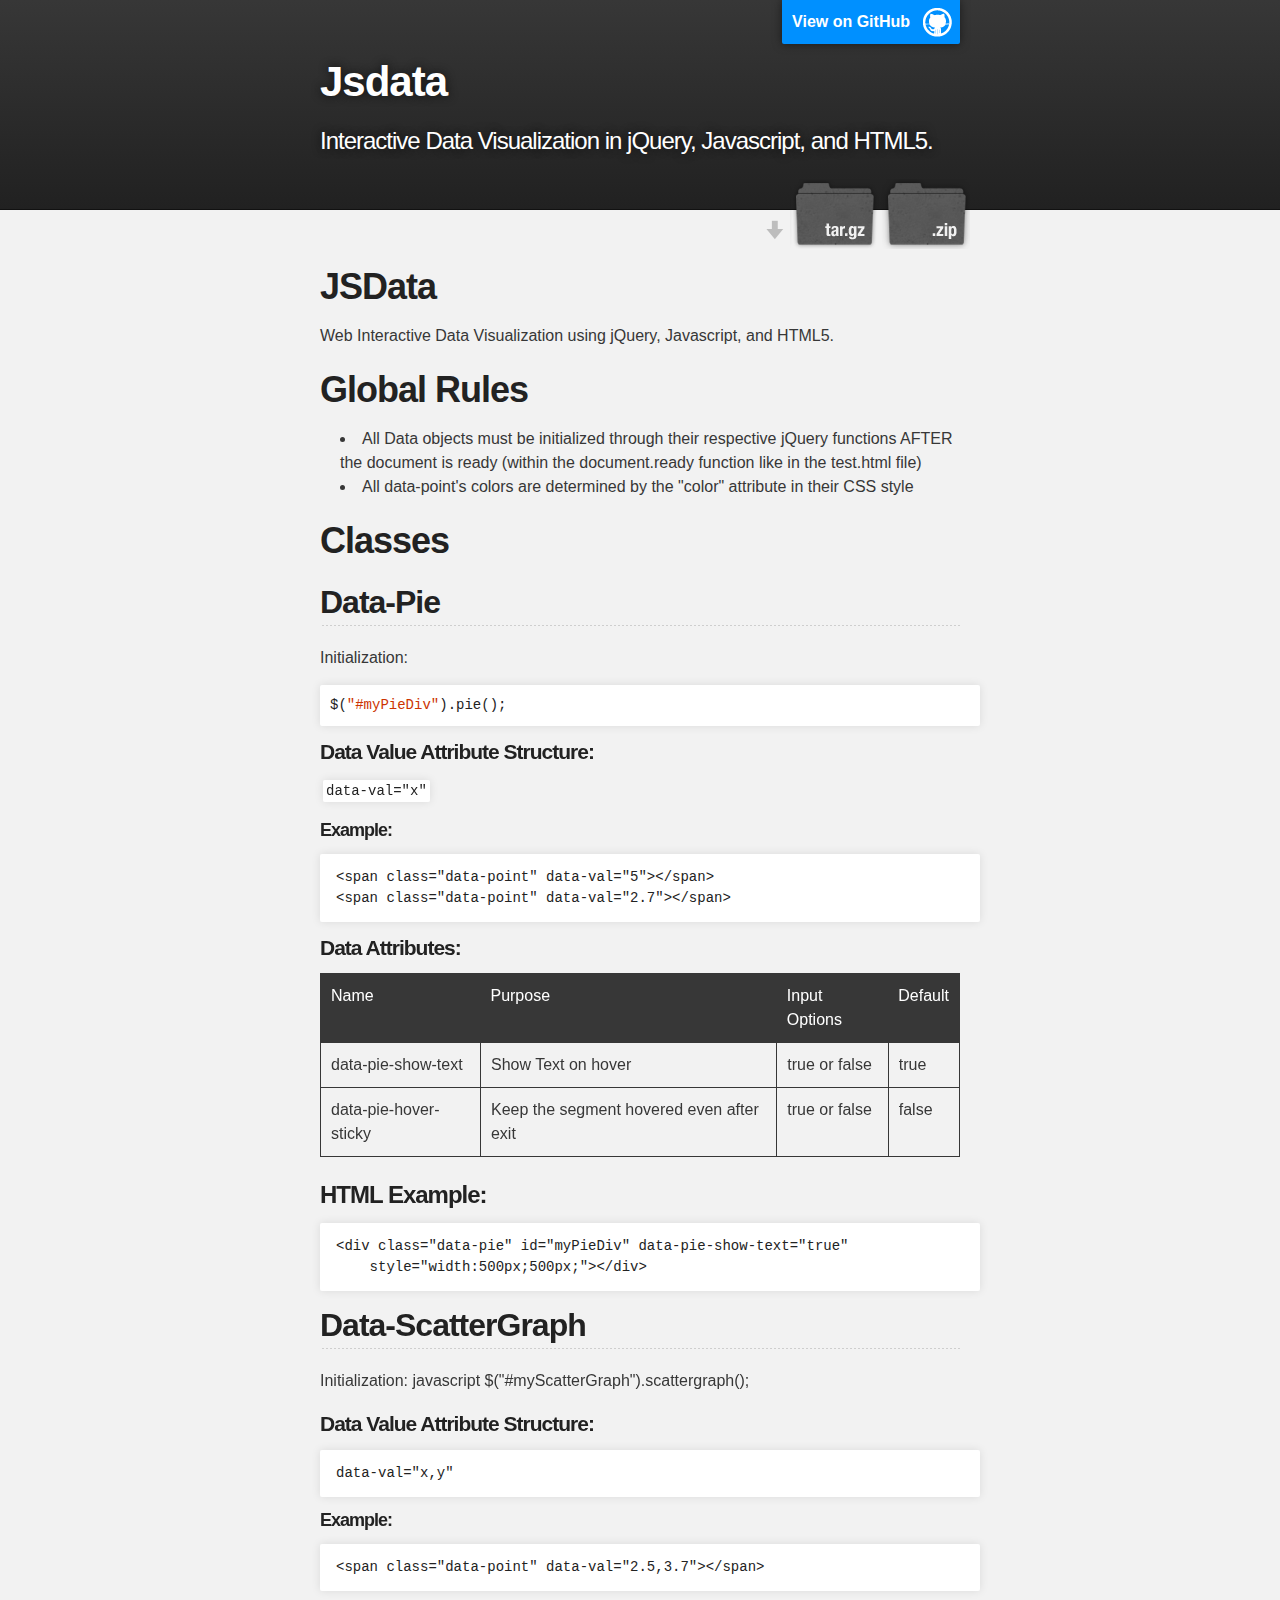
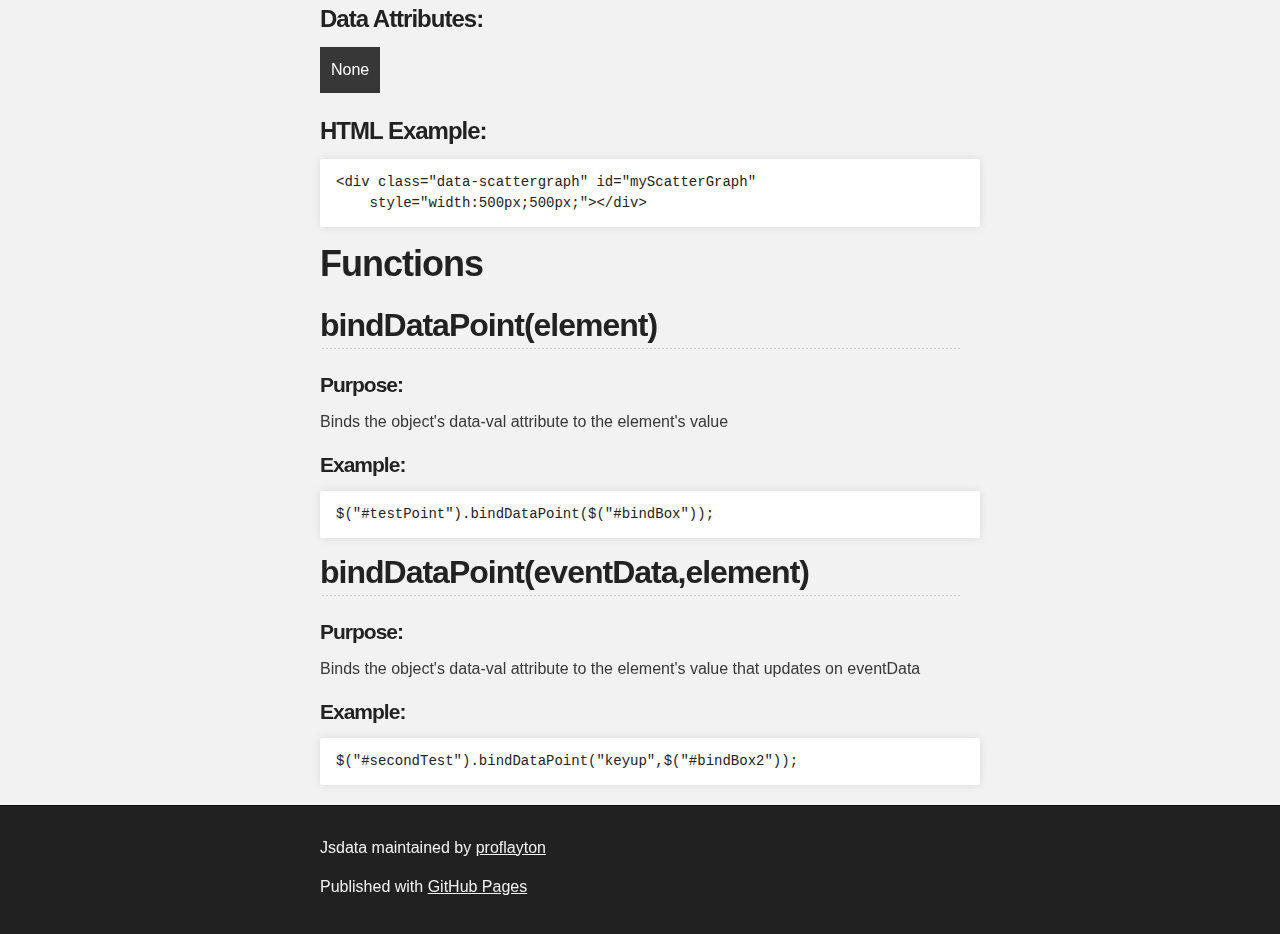
<file: index.html>
<!DOCTYPE html>
<html>

  <head>
    <meta charset='utf-8' />
    <meta http-equiv="X-UA-Compatible" content="chrome=1" />
    <meta name="description" content="Jsdata : Interactive Data Visualization in jQuery, Javascript, and HTML5." />

    <link rel="stylesheet" type="text/css" media="screen" href="stylesheets/stylesheet.css">

    <title>Jsdata</title>
  </head>

  <body>

    <!-- HEADER -->
    <div id="header_wrap" class="outer">
        <header class="inner">
          <a id="forkme_banner" href="https://github.com/proflayton/JSData">View on GitHub</a>

          <h1 id="project_title">Jsdata</h1>
          <h2 id="project_tagline">Interactive Data Visualization in jQuery, Javascript, and HTML5.</h2>

            <section id="downloads">
              <a class="zip_download_link" href="https://github.com/proflayton/JSData/zipball/master">Download this project as a .zip file</a>
              <a class="tar_download_link" href="https://github.com/proflayton/JSData/tarball/master">Download this project as a tar.gz file</a>
            </section>
        </header>
    </div>

    <!-- MAIN CONTENT -->
    <div id="main_content_wrap" class="outer">
      <section id="main_content" class="inner">
        <h1>
<a name="jsdata" class="anchor" href="#jsdata"><span class="octicon octicon-link"></span></a>JSData</h1>

<p>Web Interactive Data Visualization using jQuery, Javascript, and HTML5.</p>

<h1>
<a name="global-rules" class="anchor" href="#global-rules"><span class="octicon octicon-link"></span></a>Global Rules</h1>

<ul>
<li> All Data objects must be initialized through their respective jQuery functions AFTER the document is ready (within the document.ready function like in the test.html file)</li>
<li> All data-point's colors are determined by the "color" attribute in their CSS style </li>
</ul><h1>
<a name="classes" class="anchor" href="#classes"><span class="octicon octicon-link"></span></a>Classes</h1>

<h2>
<a name="data-pie" class="anchor" href="#data-pie"><span class="octicon octicon-link"></span></a>Data-Pie</h2>

<p>Initialization:</p>

<div class="highlight highlight-javascript"><pre><span class="nx">$</span><span class="p">(</span><span class="s2">"#myPieDiv"</span><span class="p">).</span><span class="nx">pie</span><span class="p">();</span>
</pre></div>

<h4>
<a name="data-value-attribute-structure" class="anchor" href="#data-value-attribute-structure"><span class="octicon octicon-link"></span></a>Data Value Attribute Structure:</h4>

<p><code>data-val="x"</code></p>

<h5>
<a name="example" class="anchor" href="#example"><span class="octicon octicon-link"></span></a>Example:</h5>

<pre><code>&lt;span class="data-point" data-val="5"&gt;&lt;/span&gt;
&lt;span class="data-point" data-val="2.7"&gt;&lt;/span&gt;
</code></pre>

<h4>
<a name="data-attributes" class="anchor" href="#data-attributes"><span class="octicon octicon-link"></span></a>Data Attributes:</h4>

<table>
<tr>
<th>Name</th>
<th>Purpose</th>
<th>Input Options</th>
<th>Default</th>
</tr>
<tr>
<td>data-pie-show-text</td>
<td>Show Text on hover</td>
<td>true or false</td>
<td>true</td>
</tr>
<tr>
<td>data-pie-hover-sticky</td>
<td>Keep the segment hovered even after exit</td>
<td>true or false</td>
<td>false</td>
</tr>
</table><h3>
<a name="html-example" class="anchor" href="#html-example"><span class="octicon octicon-link"></span></a>HTML Example:</h3>

<pre><code>&lt;div class="data-pie" id="myPieDiv" data-pie-show-text="true"
    style="width:500px;500px;"&gt;&lt;/div&gt;
</code></pre>

<h2>
<a name="data-scattergraph" class="anchor" href="#data-scattergraph"><span class="octicon octicon-link"></span></a>Data-ScatterGraph</h2>

<p>Initialization:
    javascript
    $("#myScatterGraph").scattergraph();</p>

<h4>
<a name="data-value-attribute-structure-1" class="anchor" href="#data-value-attribute-structure-1"><span class="octicon octicon-link"></span></a>Data Value Attribute Structure:</h4>

<pre><code>data-val="x,y"
</code></pre>

<h5>
<a name="example-1" class="anchor" href="#example-1"><span class="octicon octicon-link"></span></a>Example:</h5>

<pre><code>&lt;span class="data-point" data-val="2.5,3.7"&gt;&lt;/span&gt;
</code></pre>

<h3>
<a name="data-attributes-1" class="anchor" href="#data-attributes-1"><span class="octicon octicon-link"></span></a>Data Attributes:</h3>

<table><tr>
<th>None</th>
</tr></table><h3>
<a name="html-example-1" class="anchor" href="#html-example-1"><span class="octicon octicon-link"></span></a>HTML Example:</h3>

<pre><code>&lt;div class="data-scattergraph" id="myScatterGraph" 
    style="width:500px;500px;"&gt;&lt;/div&gt;
</code></pre>

<h1>
<a name="functions" class="anchor" href="#functions"><span class="octicon octicon-link"></span></a>Functions</h1>

<h2>
<a name="binddatapointelement" class="anchor" href="#binddatapointelement"><span class="octicon octicon-link"></span></a>bindDataPoint(element)</h2>

<h4>
<a name="purpose" class="anchor" href="#purpose"><span class="octicon octicon-link"></span></a>Purpose:</h4>

<p>Binds the object's data-val attribute to the element's value</p>

<h4>
<a name="example-2" class="anchor" href="#example-2"><span class="octicon octicon-link"></span></a>Example:</h4>

<pre><code>$("#testPoint").bindDataPoint($("#bindBox"));
</code></pre>

<h2>
<a name="binddatapointeventdataelement" class="anchor" href="#binddatapointeventdataelement"><span class="octicon octicon-link"></span></a>bindDataPoint(eventData,element)</h2>

<h4>
<a name="purpose-1" class="anchor" href="#purpose-1"><span class="octicon octicon-link"></span></a>Purpose:</h4>

<p>Binds the object's data-val attribute to the element's value that updates on eventData</p>

<h4>
<a name="example-3" class="anchor" href="#example-3"><span class="octicon octicon-link"></span></a>Example:</h4>

<pre><code>$("#secondTest").bindDataPoint("keyup",$("#bindBox2"));
</code></pre>
      </section>
    </div>

    <!-- FOOTER  -->
    <div id="footer_wrap" class="outer">
      <footer class="inner">
        <p class="copyright">Jsdata maintained by <a href="https://github.com/proflayton">proflayton</a></p>
        <p>Published with <a href="http://pages.github.com">GitHub Pages</a></p>
      </footer>
    </div>

    

  </body>
</html>
</file>
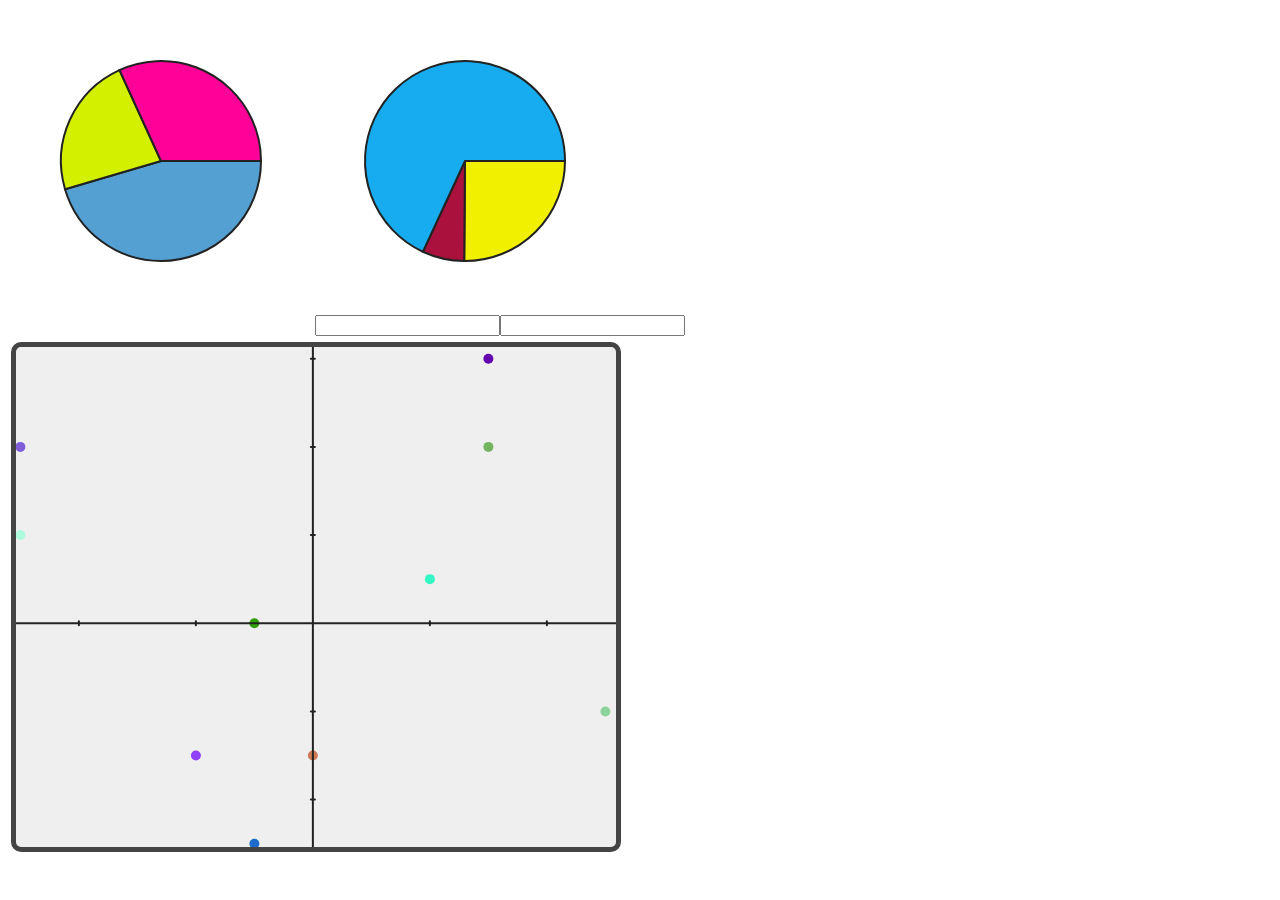
<file: test.html>
<!doctype html>
<html>
	
	<head>
		<title>Test JSData</title>
		<link rel="stylesheet" href="css/JSData-style.css" type="text/css" />
		<!-- JQuery dependency -->
		<script src="js/jquery.js"></script>
		<script src="js/JSData-core.js"></script>
		
		<!-- test js -->
		<script>
		$(document).ready(function(){
			//Create some random points with some random numbers
			for(var i = 0; i < 10; i++){
				var random = Math.floor(Math.random() * 14548991) + 1;
				var nX = Math.random()>0.5,
					nY = Math.random()>0.5;
				var rX = (nX?-1:1)*Math.floor(Math.random() * 7)+1,
					rY = (nY?-1:1)*Math.floor(Math.random() * 7)+1;
				$("#pointsEverywhere").addDataPoint(rX + "," + rY, "#"+random.toString(16));
			}

			$("#pizzaPie").pie();
			$("#otherPie").pie();
			$("#testPoint").bindDataPoint($("#bindBox"));
			$("#secondTest").bindDataPoint("keyup",$("#bindBox2"));

			$("#pointsEverywhere").scattergraph().fit();
		});
		</script>
	</head>
	<body>
		<table>
			<tr>
				<td>
					<div class="data-pie" id="pizzaPie" name="Favorite Pizza Types" 
						data-pie-show-text="true"
						style="width:300px; height:300px;">
						<span class="data-point" style="color:#54A0D3;"  name="Pepperoni" data-val="10"></span>
						<span class="data-point" style="color:#D3F000;"  name="Cheese" data-val="5"></span>
						<span class="data-point" style="color:#FF0099;"  name="Pineapple" data-val="7"></span>
					</div>
				</td>
				<td>
					<div class="data-pie" id="otherPie" name="My Graph" 
						data-pie-show-text="false"
						data-pie-hover-sticky="true"
						style="width:300px; height:300px;">
						<span id="testPoint" class="data-point" style="color:#F0F000;"  name="0" data-val="100"></span>
						<span id="secondTest"class="data-point" style="color:#aa123d;"  name="1" data-val="27"></span>
						<span class="data-point" style="color:#17acef;"  name="2" data-val="271"></span>
					</div>
				</td>
			</tr>
			<tr>
				<td></td>
				<td><input type="text" id="bindBox" /><input type="text" id="bindBox2" /></td>
			</tr>
		</table>
		<table>
			<tr>
				<td>
				<div class="data-scattergraph" id="pointsEverywhere" name="Crazy points"
					data-graph-ticks="true"
					data-graph-tickIncrement="2"
					data-graph-snapping="true"
					style="width:600px;height:500px;">
					
				</div>
				</td>
			</tr>
		</table>
	</body>
	
</html>
</file>
<file: stylesheets/stylesheet.css>
/*******************************************************************************
Slate Theme for GitHub Pages
by Jason Costello, @jsncostello
*******************************************************************************/

@import url(pygment_trac.css);

/*******************************************************************************
MeyerWeb Reset
*******************************************************************************/

html, body, div, span, applet, object, iframe,
h1, h2, h3, h4, h5, h6, p, blockquote, pre,
a, abbr, acronym, address, big, cite, code,
del, dfn, em, img, ins, kbd, q, s, samp,
small, strike, strong, sub, sup, tt, var,
b, u, i, center,
dl, dt, dd, ol, ul, li,
fieldset, form, label, legend,
table, caption, tbody, tfoot, thead, tr, th, td,
article, aside, canvas, details, embed,
figure, figcaption, footer, header, hgroup,
menu, nav, output, ruby, section, summary,
time, mark, audio, video {
  margin: 0;
  padding: 0;
  border: 0;
  font: inherit;
  vertical-align: baseline;
}

/* HTML5 display-role reset for older browsers */
article, aside, details, figcaption, figure,
footer, header, hgroup, menu, nav, section {
  display: block;
}

ol, ul {
  list-style: none;
}

table {
  border-collapse: collapse;
  border-spacing: 0;
}

/*******************************************************************************
Theme Styles
*******************************************************************************/

body {
  box-sizing: border-box;
  color:#373737;
  background: #212121;
  font-size: 16px;
  font-family: 'Myriad Pro', Calibri, Helvetica, Arial, sans-serif;
  line-height: 1.5;
  -webkit-font-smoothing: antialiased;
}

h1, h2, h3, h4, h5, h6 {
  margin: 10px 0;
  font-weight: 700;
  color:#222222;
  font-family: 'Lucida Grande', 'Calibri', Helvetica, Arial, sans-serif;
  letter-spacing: -1px;
}

h1 {
  font-size: 36px;
  font-weight: 700;
}

h2 {
  padding-bottom: 10px;
  font-size: 32px;
  background: url('../images/bg_hr.png') repeat-x bottom;
}

h3 {
  font-size: 24px;
}

h4 {
  font-size: 21px;
}

h5 {
  font-size: 18px;
}

h6 {
  font-size: 16px;
}

p {
  margin: 10px 0 15px 0;
}

footer p {
  color: #f2f2f2;
}

a {
  text-decoration: none;
  color: #007edf;
  text-shadow: none;

  transition: color 0.5s ease;
  transition: text-shadow 0.5s ease;
  -webkit-transition: color 0.5s ease;
  -webkit-transition: text-shadow 0.5s ease;
  -moz-transition: color 0.5s ease;
  -moz-transition: text-shadow 0.5s ease;
  -o-transition: color 0.5s ease;
  -o-transition: text-shadow 0.5s ease;
  -ms-transition: color 0.5s ease;
  -ms-transition: text-shadow 0.5s ease;
}

a:hover, a:focus {text-decoration: underline;}

footer a {
  color: #F2F2F2;
  text-decoration: underline;
}

em {
  font-style: italic;
}

strong {
  font-weight: bold;
}

img {
  position: relative;
  margin: 0 auto;
  max-width: 739px;
  padding: 5px;
  margin: 10px 0 10px 0;
  border: 1px solid #ebebeb;

  box-shadow: 0 0 5px #ebebeb;
  -webkit-box-shadow: 0 0 5px #ebebeb;
  -moz-box-shadow: 0 0 5px #ebebeb;
  -o-box-shadow: 0 0 5px #ebebeb;
  -ms-box-shadow: 0 0 5px #ebebeb;
}

p img {
  display: inline;
  margin: 0;
  padding: 0;
  vertical-align: middle;
  text-align: center;
  border: none;
}

pre, code {
  width: 100%;
  color: #222;
  background-color: #fff;

  font-family: Monaco, "Bitstream Vera Sans Mono", "Lucida Console", Terminal, monospace;
  font-size: 14px;

  border-radius: 2px;
  -moz-border-radius: 2px;
  -webkit-border-radius: 2px;
}

pre {
  width: 100%;
  padding: 10px;
  box-shadow: 0 0 10px rgba(0,0,0,.1);
  overflow: auto;
}

code {
  padding: 3px;
  margin: 0 3px;
  box-shadow: 0 0 10px rgba(0,0,0,.1);
}

pre code {
  display: block;
  box-shadow: none;
}

blockquote {
  color: #666;
  margin-bottom: 20px;
  padding: 0 0 0 20px;
  border-left: 3px solid #bbb;
}


ul, ol, dl {
  margin-bottom: 15px
}

ul {
  list-style: inside;
  padding-left: 20px;
}

ol {
  list-style: decimal inside;
  padding-left: 20px;
}

dl dt {
  font-weight: bold;
}

dl dd {
  padding-left: 20px;
  font-style: italic;
}

dl p {
  padding-left: 20px;
  font-style: italic;
}

hr {
  height: 1px;
  margin-bottom: 5px;
  border: none;
  background: url('../images/bg_hr.png') repeat-x center;
}

table {
  border: 1px solid #373737;
  margin-bottom: 20px;
  text-align: left;
 }

th {
  font-family: 'Lucida Grande', 'Helvetica Neue', Helvetica, Arial, sans-serif;
  padding: 10px;
  background: #373737;
  color: #fff;
 }

td {
  padding: 10px;
  border: 1px solid #373737;
 }

form {
  background: #f2f2f2;
  padding: 20px;
}

/*******************************************************************************
Full-Width Styles
*******************************************************************************/

.outer {
  width: 100%;
}

.inner {
  position: relative;
  max-width: 640px;
  padding: 20px 10px;
  margin: 0 auto;
}

#forkme_banner {
  display: block;
  position: absolute;
  top:0;
  right: 10px;
  z-index: 10;
  padding: 10px 50px 10px 10px;
  color: #fff;
  background: url('../images/blacktocat.png') #0090ff no-repeat 95% 50%;
  font-weight: 700;
  box-shadow: 0 0 10px rgba(0,0,0,.5);
  border-bottom-left-radius: 2px;
  border-bottom-right-radius: 2px;
}

#header_wrap {
  background: #212121;
  background: -moz-linear-gradient(top, #373737, #212121);
  background: -webkit-linear-gradient(top, #373737, #212121);
  background: -ms-linear-gradient(top, #373737, #212121);
  background: -o-linear-gradient(top, #373737, #212121);
  background: linear-gradient(top, #373737, #212121);
}

#header_wrap .inner {
  padding: 50px 10px 30px 10px;
}

#project_title {
  margin: 0;
  color: #fff;
  font-size: 42px;
  font-weight: 700;
  text-shadow: #111 0px 0px 10px;
}

#project_tagline {
  color: #fff;
  font-size: 24px;
  font-weight: 300;
  background: none;
  text-shadow: #111 0px 0px 10px;
}

#downloads {
  position: absolute;
  width: 210px;
  z-index: 10;
  bottom: -40px;
  right: 0;
  height: 70px;
  background: url('../images/icon_download.png') no-repeat 0% 90%;
}

.zip_download_link {
  display: block;
  float: right;
  width: 90px;
  height:70px;
  text-indent: -5000px;
  overflow: hidden;
  background: url(../images/sprite_download.png) no-repeat bottom left;
}

.tar_download_link {
  display: block;
  float: right;
  width: 90px;
  height:70px;
  text-indent: -5000px;
  overflow: hidden;
  background: url(../images/sprite_download.png) no-repeat bottom right;
  margin-left: 10px;
}

.zip_download_link:hover {
  background: url(../images/sprite_download.png) no-repeat top left;
}

.tar_download_link:hover {
  background: url(../images/sprite_download.png) no-repeat top right;
}

#main_content_wrap {
  background: #f2f2f2;
  border-top: 1px solid #111;
  border-bottom: 1px solid #111;
}

#main_content {
  padding-top: 40px;
}

#footer_wrap {
  background: #212121;
}



/*******************************************************************************
Small Device Styles
*******************************************************************************/

@media screen and (max-width: 480px) {
  body {
    font-size:14px;
  }

  #downloads {
    display: none;
  }

  .inner {
    min-width: 320px;
    max-width: 480px;
  }

  #project_title {
  font-size: 32px;
  }

  h1 {
    font-size: 28px;
  }

  h2 {
    font-size: 24px;
  }

  h3 {
    font-size: 21px;
  }

  h4 {
    font-size: 18px;
  }

  h5 {
    font-size: 14px;
  }

  h6 {
    font-size: 12px;
  }

  code, pre {
    min-width: 320px;
    max-width: 480px;
    font-size: 11px;
  }

}
</file>
<file: css/JSData-style.css>
.data-scattergraph {
	border-radius: 10px;
	border: 5px #444 solid;
	background: #EFEFEF;
}

canvas {
	cursor: default;
}
</file>
